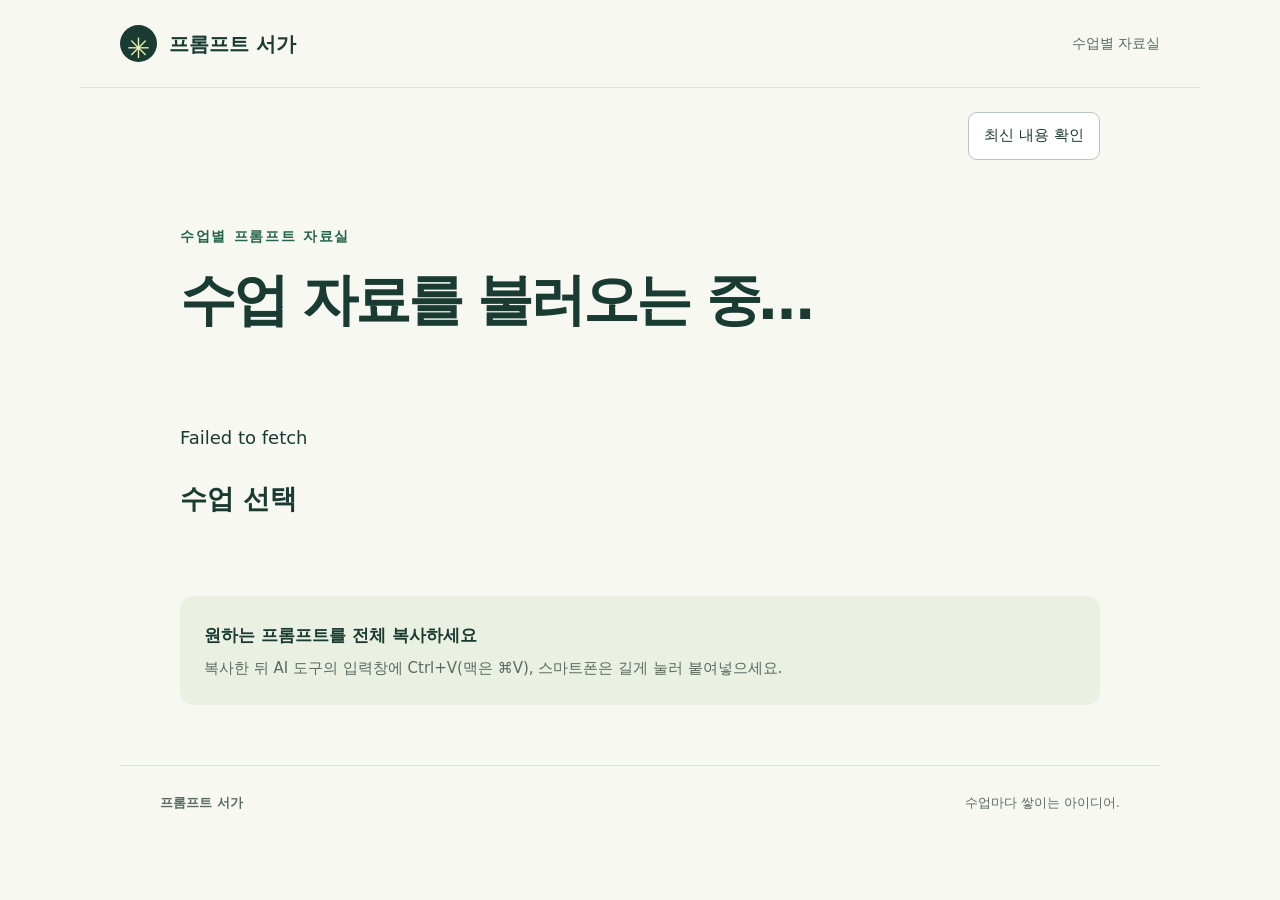
<file: index.html>
<!doctype html><html lang="ko"><head><meta charset="utf-8"><meta name="viewport" content="width=device-width,initial-scale=1"><meta name="description" content="수업별 AI 프롬프트 자료실"><title>수업별 프롬프트 자료실 · 프롬프트 서가</title><link rel="stylesheet" href="style.css?v=courses1"><script defer src="course-boot.js?v=instant1"></script></head><body data-teacher="false"><header class="topbar"><a href="./" class="brand"><span class="mark" aria-hidden="true">✳</span>프롬프트 서가</a><span class="course" id="course-name">수업별 자료실</span></header><main><div class="student-tools"><button id="refresh-prompts" class="secondary" type="button">최신 내용 확인</button></div><section class="intro"><p class="eyebrow">수업별 프롬프트 자료실</p><h1 id="hero-title">수업 자료를 불러오는 중…</h1><p class="lead" id="hero-description"></p></section>
<p id="load-status" role="alert" hidden></p>
<section id="course-home"><h2>수업 선택</h2><div id="course-list" class="course-grid"></div><p id="no-courses" hidden>등록된 수업이 없습니다.</p></section>
<section id="missing-course" hidden><a href="./">새로 확인하기</a></section>
<section id="course-content" hidden><a class="back-link" href="./">← 전체 수업</a><label class="search-label" for="search">어떤 프롬프트를 찾으세요?</label><div class="search-wrap"><span aria-hidden="true">⌕</span><input id="search" type="search" placeholder="제목, 설명, 내용 검색"><button id="clear" type="button" hidden>검색 지우기</button></div><div id="course-filters" class="filters" role="group" aria-label="카테고리"></div><div class="list-heading"><h2>프롬프트 모음</h2><p id="count" role="status"></p></div><div id="cards"></div><div id="empty" hidden><h3>프롬프트가 없어요.</h3><p>다른 검색어나 카테고리를 선택해 보세요.</p><button id="reset" class="secondary" type="button">전체 프롬프트 보기</button></div></section><aside class="help"><div><strong>원하는 프롬프트를 전체 복사하세요</strong><p>복사한 뒤 AI 도구의 입력창에 Ctrl+V(맥은 ⌘V), 스마트폰은 길게 눌러 붙여넣으세요.</p></div></aside></main><footer><span>프롬프트 서가</span><p>수업마다 쌓이는 아이디어.</p></footer><div id="toast" class="toast" role="status" aria-live="polite"></div><noscript>JavaScript를 켜 주세요.</noscript></body></html>
</file>
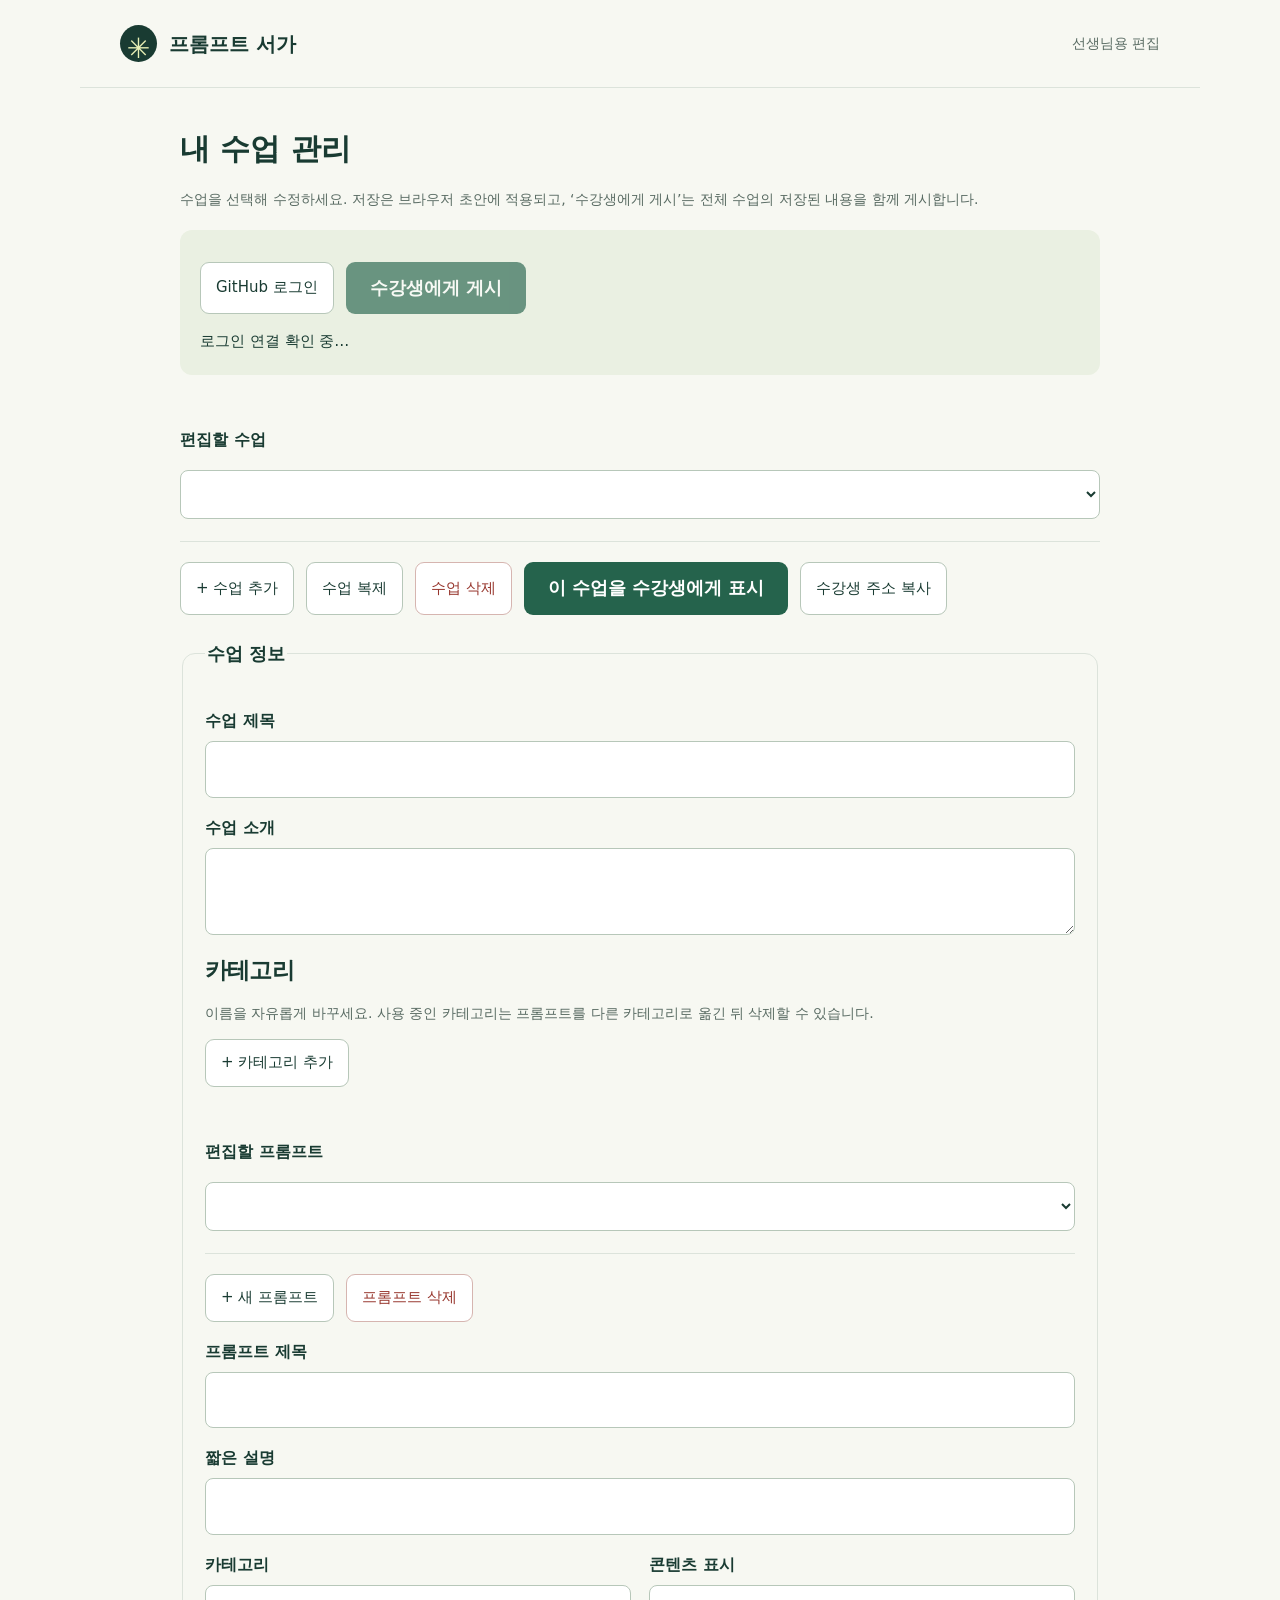
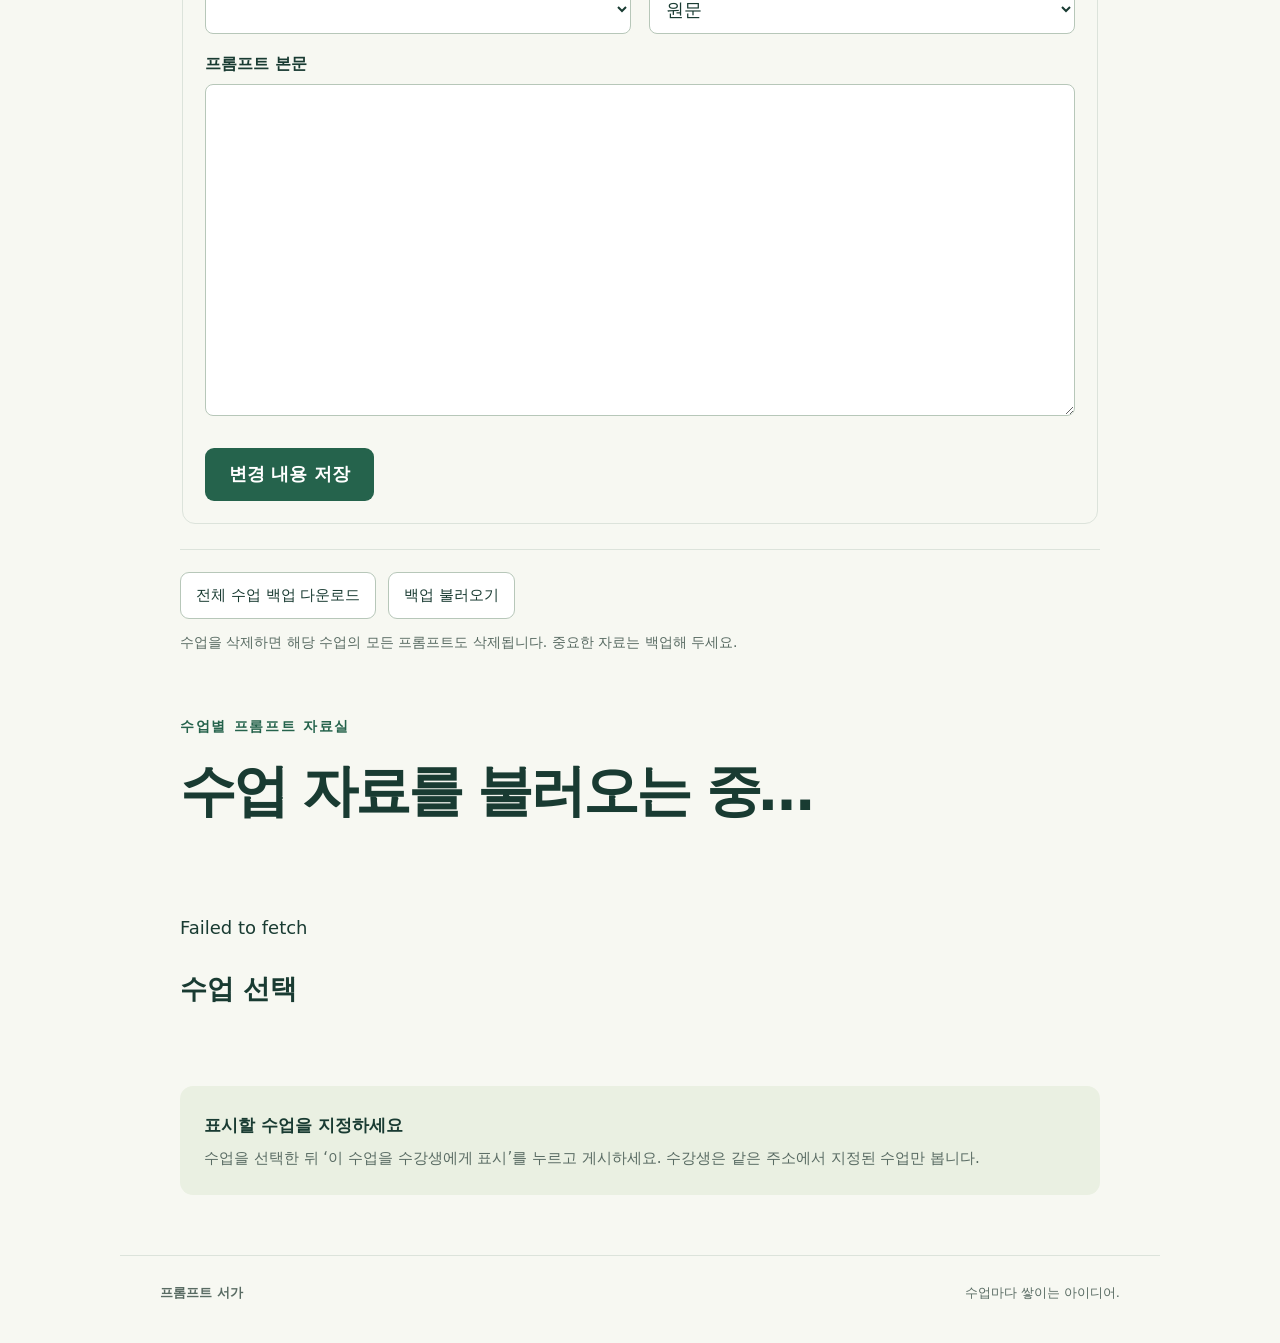
<file: teacher.html>
<!doctype html><html lang="ko"><head><meta charset="utf-8"><meta name="viewport" content="width=device-width,initial-scale=1"><meta name="robots" content="noindex,nofollow"><meta name="description" content="수업별 AI 프롬프트 자료실"><title>선생님용 편집 · 프롬프트 서가</title><link rel="stylesheet" href="style.css?v=courses1"><script defer src="course-boot.js?v=instant1"></script></head><body data-teacher="true"><header class="topbar"><a href="./" class="brand"><span class="mark" aria-hidden="true">✳</span>프롬프트 서가</a><span class="course" id="course-name">선생님용 편집</span></header><main><section class="manager" aria-labelledby="manager-title"><h2 id="manager-title">내 수업 관리</h2><p class="editor-note">수업을 선택해 수정하세요. 저장은 브라우저 초안에 적용되고, ‘수강생에게 게시’는 전체 수업의 저장된 내용을 함께 게시합니다.</p>
<section class="publisher-panel" aria-label="수강생에게 게시"><div class="editor-buttons"><button id="github-login" class="secondary" type="button">GitHub 로그인</button><button id="github-logout" class="secondary" type="button" hidden>로그아웃</button><button id="publish-prompts" class="copy" type="button" disabled>수강생에게 게시</button></div><p id="publish-status" role="status">로그인 연결 확인 중…</p><a id="publish-result" target="_blank" rel="noopener noreferrer" hidden>수강생 페이지 열기</a></section>
<div class="editor-picker"><label for="manage-course">편집할 수업</label><select id="manage-course"></select></div><div class="editor-buttons"><button id="new-course" class="secondary" type="button">+ 수업 추가</button><button id="duplicate-course" class="secondary" type="button">수업 복제</button><button id="delete-course" class="danger" type="button">수업 삭제</button><button id="set-student-course" class="copy" type="button">이 수업을 수강생에게 표시</button><button id="copy-course-link" class="secondary" type="button">수강생 주소 복사</button></div>
<p id="student-course-status" class="editor-note" role="status"></p><p id="storage-status" role="status"></p><p id="editor-error" role="alert"></p>
<form id="course-editor-form"><fieldset id="course-fields"><legend>수업 정보</legend><label for="manage-title">수업 제목</label><input id="manage-title" required maxlength="150"><label for="manage-description">수업 소개</label><textarea id="manage-description" rows="2" maxlength="500"></textarea>
<h3>카테고리</h3><p class="editor-note">이름을 자유롭게 바꾸세요. 사용 중인 카테고리는 프롬프트를 다른 카테고리로 옮긴 뒤 삭제할 수 있습니다.</p><div id="category-rows"></div><button id="add-category" class="secondary" type="button">+ 카테고리 추가</button>
<div class="editor-picker"><label for="manage-prompt">편집할 프롬프트</label><select id="manage-prompt"></select></div><div class="editor-buttons"><button id="new-prompt" class="secondary" type="button">+ 새 프롬프트</button><button id="delete-prompt" class="danger" type="button">프롬프트 삭제</button></div>
<label for="manage-prompt-title">프롬프트 제목</label><input id="manage-prompt-title" maxlength="150"><label for="manage-prompt-description">짧은 설명</label><input id="manage-prompt-description" maxlength="300"><div class="editor-columns"><div><label for="manage-category">카테고리</label><select id="manage-category"></select></div><div><label for="manage-status">콘텐츠 표시</label><select id="manage-status"><option value="original">원문</option><option value="example">편집용 예시</option><option value="placeholder">작성 예정</option></select></div></div><label for="manage-text">프롬프트 본문</label><textarea id="manage-text" rows="10"></textarea><button class="copy save-course" type="submit">변경 내용 저장</button></fieldset></form>
<div class="editor-export"><button id="export-library" class="secondary" type="button">전체 수업 백업 다운로드</button><label class="secondary import-label" for="import-library">백업 불러오기</label><input id="import-library" type="file" accept="application/json,.json" hidden><p>수업을 삭제하면 해당 수업의 모든 프롬프트도 삭제됩니다. 중요한 자료는 백업해 두세요.</p></div></section><section class="intro"><p class="eyebrow">수업별 프롬프트 자료실</p><h1 id="hero-title">수업 자료를 불러오는 중…</h1><p class="lead" id="hero-description"></p></section>
<p id="load-status" role="alert" hidden></p>
<section id="course-home"><h2>수업 선택</h2><div id="course-list" class="course-grid"></div><p id="no-courses" hidden>등록된 수업이 없습니다.</p></section>
<section id="missing-course" hidden><a href="./">전체 수업 보기 →</a></section>
<section id="course-content" hidden><a class="back-link" href="./">← 전체 수업</a><label class="search-label" for="search">어떤 프롬프트를 찾으세요?</label><div class="search-wrap"><span aria-hidden="true">⌕</span><input id="search" type="search" placeholder="제목, 설명, 내용 검색"><button id="clear" type="button" hidden>검색 지우기</button></div><div id="course-filters" class="filters" role="group" aria-label="카테고리"></div><div class="list-heading"><h2>프롬프트 모음</h2><p id="count" role="status"></p></div><div id="cards"></div><div id="empty" hidden><h3>프롬프트가 없어요.</h3><p>다른 검색어나 카테고리를 선택해 보세요.</p><button id="reset" class="secondary" type="button">전체 프롬프트 보기</button></div></section><aside class="help"><div><strong>표시할 수업을 지정하세요</strong><p>수업을 선택한 뒤 ‘이 수업을 수강생에게 표시’를 누르고 게시하세요. 수강생은 같은 주소에서 지정된 수업만 봅니다.</p></div></aside></main><footer><span>프롬프트 서가</span><p>수업마다 쌓이는 아이디어.</p></footer><div id="toast" class="toast" role="status" aria-live="polite"></div><noscript>JavaScript를 켜 주세요.</noscript></body></html>
</file>
<file: style.css>
:root{color-scheme:light;--ink:#193b32;--green:#25634c;--muted:#596b63;--line:#dce3db;--paper:#f7f8f2}*{box-sizing:border-box}body{margin:0;background:var(--paper);color:var(--ink);font-family:"Malgun Gothic","Apple SD Gothic Neo",system-ui,sans-serif;font-size:18px;line-height:1.7}button,input{font:inherit}button,a,input,summary{-webkit-tap-highlight-color:transparent}button{cursor:pointer}button:focus-visible,a:focus-visible,summary:focus-visible,input:focus-visible{outline:3px solid #b16d24;outline-offset:5px}.topbar{max-width:1120px;margin:auto;padding:25px 40px;display:flex;justify-content:space-between;align-items:center;border-bottom:1px solid var(--line)}.brand{display:flex;align-items:center;gap:12px;font-size:20px;font-weight:800;text-decoration:none;color:var(--ink)}.mark{background:var(--ink);color:#e7efb4;width:37px;height:37px;border-radius:50%;display:grid;place-items:center;font-size:28px}.course{font-size:14px;color:var(--muted)}main{max-width:1000px;padding:0 40px;margin:auto}.intro{padding:65px 0 45px;position:relative}.eyebrow{font-size:14px;letter-spacing:.12em;font-weight:700;color:var(--green);margin:0 0 16px}h1{font-size:clamp(36px,5vw,56px);line-height:1.3;letter-spacing:-.055em;margin:0 0 23px;font-weight:800}h1 span{color:var(--green)}.lead{color:var(--muted);font-size:20px;margin:0}.mobile{display:none}.steps{display:flex;gap:17px;font-size:14px;color:var(--muted);margin-top:30px}.search-label{font-size:17px;font-weight:700;display:block;margin-bottom:10px}.search-wrap{display:flex;align-items:center;background:white;border:1px solid #b7c7b9;border-radius:14px;padding:6px 17px;gap:12px}.search-wrap>span{font-size:34px;line-height:1}input{width:100%;min-width:0;padding:13px 0;border:0;background:none;color:var(--ink)}input::placeholder{color:#718076;font-size:17px}#clear{white-space:nowrap;font-size:13px;border:0;background:#eef2e9;border-radius:7px;padding:8px}.filters{display:flex;gap:9px;flex-wrap:wrap;margin-top:20px}.filters button{border:1px solid var(--line);border-radius:30px;background:transparent;padding:10px 22px;color:var(--muted);font-size:16px;min-height:46px}.filters button[aria-pressed=true]{background:var(--ink);color:white;border-color:var(--ink)}.list-heading{display:flex;align-items:center;justify-content:space-between;margin:38px 0 17px}.list-heading h2{font-size:20px;margin:0}.list-heading p{font-size:14px;color:var(--muted);margin:0}.card{background:white;border:1px solid var(--line);border-radius:16px;margin-bottom:16px;overflow:hidden}summary{cursor:pointer;list-style:none;position:relative;padding:25px 68px 24px 27px}summary::-webkit-details-marker{display:none}.meta{display:flex;gap:12px;align-items:center;font-size:13px;font-weight:700;color:var(--muted)}.badge{border-radius:5px;padding:1px 8px;background:#f4f0e7;color:#795e2e;font-size:12px}.badge.original{background:#e8f1df;color:#3d6031}.badge.placeholder{background:#eef0f3;color:#596175}h3{font-size:23px;letter-spacing:-.035em;margin:8px 0 4px;line-height:1.5}.description{font-size:15px;color:var(--muted)}.arrow{position:absolute;right:28px;top:50%;transform:translateY(-50%);font-size:29px;font-weight:300}details[open] .arrow{font-size:0}details[open] .arrow:after{content:'−';font-size:29px}.content{padding:0 27px 24px}.prompt{background:#f4f6ef;border-left:3px solid #8da66e;border-radius:0 9px 9px 0;padding:24px;margin:0;white-space:pre-wrap;overflow-wrap:anywhere;font-size:19px;line-height:1.95;color:#293d31}.actions{padding:16px 27px;display:flex;justify-content:space-between;align-items:center;gap:14px;border-top:1px solid #edf0e9}.actions>span{font-size:13px;color:var(--muted)}.copy{border:0;border-radius:9px;background:var(--green);color:white;font-weight:700;padding:11px 24px;min-height:48px;min-width:128px}.copy:hover{background:#194d39}.copy:disabled{opacity:.65}#empty{text-align:center;padding:40px 20px;border:1px dashed #bac6b6;border-radius:15px}#empty p{color:var(--muted)}#reset{background:var(--ink);color:white;border:0;padding:12px 20px;border-radius:8px}.help{display:flex;gap:19px;margin:35px 0 60px;padding:24px;background:#eaf0e2;border-radius:13px}.help>span{font-size:29px}.help strong{font-size:17px}.help p{font-size:15px;color:var(--muted);margin:5px 0 0}footer{max-width:1040px;padding:26px 40px 38px;border-top:1px solid var(--line);margin:auto;display:flex;justify-content:space-between;font-size:13px;color:var(--muted)}footer span{font-weight:700}footer p{margin:0}.toast{position:fixed;bottom:25px;left:50%;transform:translate(-50%,15px);background:#193b32;color:white;padding:16px 24px;border-radius:12px;box-shadow:0 6px 30px #193b3220;opacity:0;pointer-events:none;transition:opacity .2s,transform .2s;max-width:calc(100% - 32px);width:max-content;font-size:16px;z-index:10}.toast.visible{opacity:1;transform:translate(-50%,0)}[hidden]{display:none!important}@media(max-width:600px){.topbar{padding:18px 20px}.course{font-size:11px}.brand{font-size:17px;gap:8px}main{padding:0 20px}.intro{padding:42px 0 34px}.lead{font-size:17px}.mobile{display:block}.steps{font-size:12px;gap:10px}.filters button{padding:9px 17px}.list-heading{margin-top:30px}summary{padding:22px 49px 20px 19px}h3{font-size:21px}.arrow{right:19px}.content{padding:0 16px 20px}.prompt{padding:18px;font-size:18px}.actions{padding:14px 18px}.actions>span{font-size:12px;max-width:145px}.copy{padding:10px 17px;min-width:116px}.help{padding:19px;gap:13px}footer{padding:23px 20px;display:block}footer p{margin-top:6px}.search-wrap{gap:8px;padding:5px 12px}input::placeholder{font-size:14px}#clear{font-size:11px}}@media(prefers-reduced-motion:reduce){*{transition:none!important}}

dialog{width:min(850px,calc(100% - 28px));max-height:90vh;border:1px solid var(--line);border-radius:18px;padding:28px;color:var(--ink);background:var(--paper);overflow:auto}dialog::backdrop{background:#102b2470}.editor-heading{display:flex;align-items:center;justify-content:space-between;gap:15px}.editor-heading h2{margin:0;font-size:25px}.secondary,.danger{border:1px solid #b7c7b9;border-radius:9px;padding:10px 15px;background:white;color:var(--ink);min-height:46px;font-size:15px}.danger{color:#97362d;border-color:#d6b5b0}.editor-note,#storage-status,.editor-export p{font-size:14px;line-height:1.7;color:var(--muted)}#storage-status{background:#eaf0e2;padding:12px;border-radius:8px}#storage-status:empty{display:none}.editor-picker{display:flex;flex-wrap:wrap;align-items:center;gap:10px;border-bottom:1px solid var(--line);padding:15px 0 22px;margin-bottom:20px}.editor-picker label{width:100%;font-weight:700}.editor-picker select{flex:1;min-width:150px}dialog select,dialog input,dialog textarea{width:100%;border:1px solid #b7c7b9;border-radius:8px;background:white;padding:12px;font:inherit;color:var(--ink)}dialog textarea{resize:vertical;line-height:1.8}#edit-form label{display:block;margin:15px 0 6px;font-weight:700;font-size:16px}#edit-form label span{font-weight:400;font-size:13px;color:var(--muted)}.editor-columns{display:grid;grid-template-columns:1fr 1fr;gap:18px}.editor-buttons,.editor-export{display:flex;flex-wrap:wrap;gap:12px}.editor-export{border-top:1px solid var(--line);padding-top:22px;margin-top:25px}.editor-export p{width:100%;margin:0}#editor-error{color:#97362d;font-size:15px}button:disabled{cursor:default;opacity:.5}.list-heading{gap:10px;flex-wrap:wrap}.list-heading #count{margin-left:auto}@media(max-width:600px){dialog{padding:20px}.editor-columns{grid-template-columns:1fr;gap:0}.list-heading h2{font-size:18px}.list-heading .secondary{font-size:13px;padding:8px 10px}}

.publisher-panel{padding:20px;background:#eaf0e2;border-radius:12px;margin:18px 0}.publisher-panel p{font-size:15px;line-height:1.7;margin-bottom:0}.publisher-panel a{color:var(--green);font-size:15px;font-weight:700}

.course-grid{display:grid;grid-template-columns:repeat(auto-fit,minmax(260px,1fr));gap:18px;margin:24px 0 50px}.course-tile{display:block;text-decoration:none;color:var(--ink);background:white;border:1px solid var(--line);border-radius:16px;padding:28px}.course-tile:hover{border-color:var(--green);box-shadow:0 5px 20px #193b3210}.course-tile h2{font-size:25px;line-height:1.4}.course-tile p{font-size:16px;color:var(--muted)}.course-open{font-size:15px;font-weight:700;color:var(--green)}.student-tools{text-align:right;margin-top:24px}.back-link{display:inline-block;color:var(--green);margin-bottom:22px}.manager{padding:35px 0}.manager>h2{margin:0;font-size:30px}.manager input,.manager textarea,.manager select{width:100%;font:inherit;color:var(--ink);background:white;border:1px solid #b7c7b9;border-radius:8px;padding:12px}.manager label{display:block;font-weight:700;margin:16px 0 7px;font-size:16px}.manager fieldset{border:1px solid var(--line);border-radius:13px;padding:22px;margin-top:24px;min-width:0}.manager legend{font-size:18px;font-weight:700}.category-row{display:flex;align-items:center;gap:12px;margin-bottom:10px}.category-row input{min-width:0}.category-row button{white-space:nowrap}.save-course{margin-top:22px}.manager .import-label{cursor:pointer;font-size:15px;margin:0;display:inline-block;font-weight:400}.manager+#course-home{margin-top:30px}.manager .editor-picker{margin-top:20px}.manager .editor-buttons{margin-top:12px}.manager textarea{resize:vertical}.manager~.intro{padding-top:25px}@media(max-width:600px){.manager fieldset{padding:15px}.manager .editor-buttons button{flex:1;font-size:14px}.category-row{gap:8px}.course-tile{padding:23px}.manager>h2{font-size:26px}}
</file>
